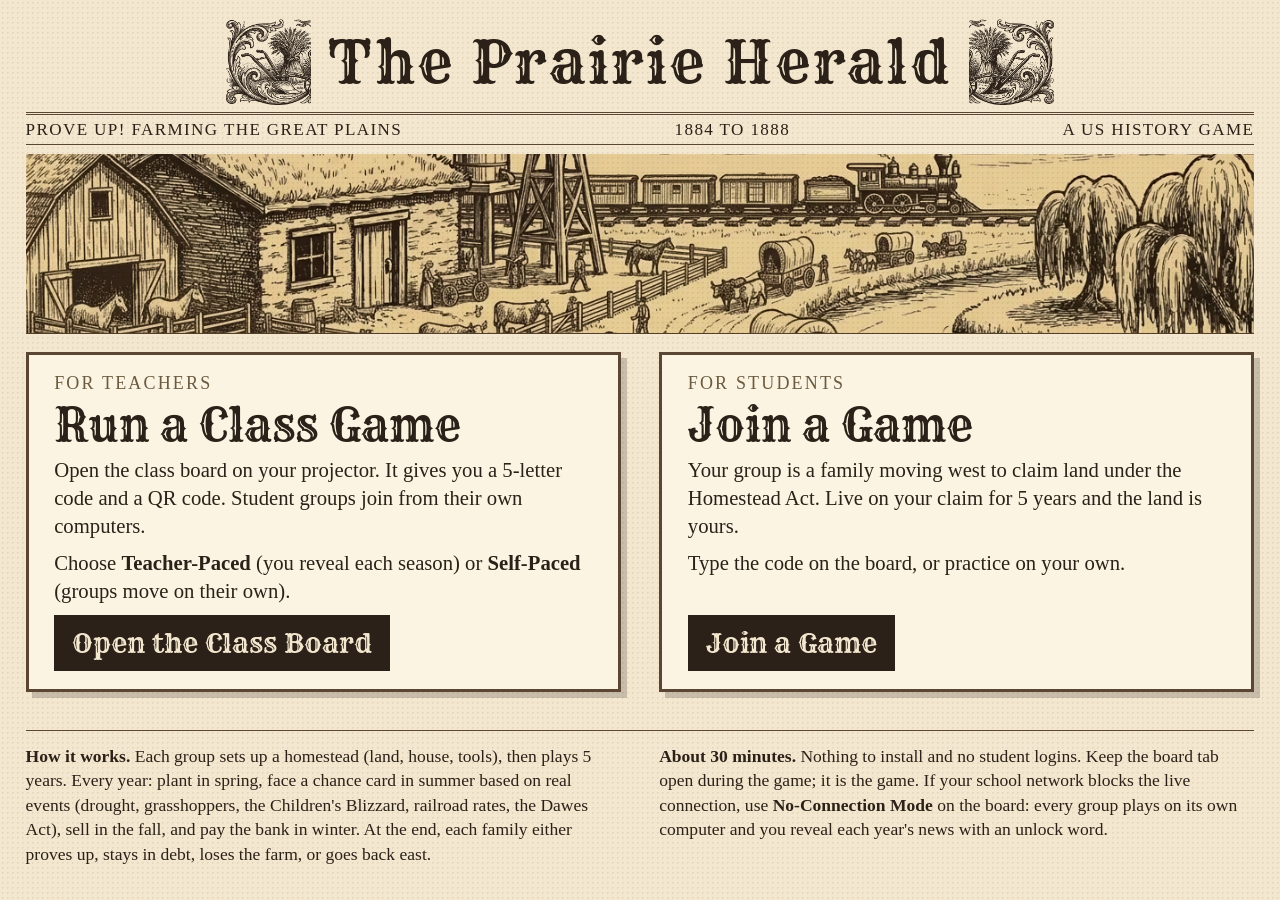
<file: index.html>
<!DOCTYPE html>
<html lang="en">
<head>
<meta charset="utf-8">
<meta name="viewport" content="width=device-width, initial-scale=1">
<title>Prove Up! Farming the Great Plains</title>
<link rel="preconnect" href="https://fonts.googleapis.com">
<link href="https://fonts.googleapis.com/css2?family=Nunito:wght@600;700;800;900&family=Old+Standard+TT:wght@400;700&family=Press+Start+2P&family=Rye&display=swap" rel="stylesheet">
<link rel="icon" href="assets/brand/favicon.webp">
<link rel="stylesheet" href="style.css">
<style>
  .home{display:grid;grid-template-columns:1fr 1fr;gap:3vw;padding-top:2vh;min-height:0;align-content:start}
  .home a.door{display:flex;flex-direction:column;gap:1vh;text-decoration:none;color:var(--ink);border:3px solid var(--rule);background:#fbf4e3;padding:2vh 2vw;box-shadow:6px 6px 0 rgba(0,0,0,.18);transition:transform .1s}
  .home a.door:hover{transform:translate(-2px,-2px);box-shadow:8px 8px 0 rgba(0,0,0,.22)}
  .door .k{font-size:2vh;text-transform:uppercase;letter-spacing:.12em;color:#6b5a3e}
  .door h2{margin:0;font-family:var(--head);font-weight:400;font-size:5vh;line-height:1}
  .door p{margin:0;font-size:2.3vh;line-height:1.35}
  .door .go{margin-top:auto;font-family:var(--head);font-size:3vh;background:#2b2118;color:var(--paper);padding:1.2vh 1.4vw;align-self:start}
  .about{grid-column:1/-1;font-size:1.95vh;line-height:1.4;border-top:1px solid var(--rule);padding-top:1.4vh;columns:2;column-gap:3vw}
  .about p{margin:0 0 1.2vh}
</style>
</head>
<body class="board">
<div id="paper" style="grid-template-rows:auto auto auto 1fr">
  <div class="masthead"><img class="orn" src="assets/board/ornaments/masthead-left.webp" alt=""><h1>The Prairie Herald</h1><img class="orn" src="assets/board/ornaments/masthead-right.webp" alt=""></div>
  <div class="dateline"><span>Prove Up! Farming the Great Plains</span><span>1884 to 1888</span><span>A US History Game</span></div>
  <img class="herostrip" src="assets/board/scenes/hero.webp" alt="">
  <div class="home">
    <a class="door" href="board.html">
      <span class="k">For teachers</span><h2>Run a Class Game</h2>
      <p>Open the class board on your projector. It gives you a 5-letter code and a QR code. Student groups join from their own computers.</p>
      <p>Choose <b>Teacher-Paced</b> (you reveal each season) or <b>Self-Paced</b> (groups move on their own).</p>
      <span class="go">Open the Class Board</span>
    </a>
    <a class="door" href="play.html">
      <span class="k">For students</span><h2>Join a Game</h2>
      <p>Your group is a family moving west to claim land under the Homestead Act. Live on your claim for 5 years and the land is yours.</p>
      <p>Type the code on the board, or practice on your own.</p>
      <span class="go">Join a Game</span>
    </a>
    <div class="about">
      <p><b>How it works.</b> Each group sets up a homestead (land, house, tools), then plays 5 years. Every year: plant in spring, face a chance card in summer based on real events (drought, grasshoppers, the Children's Blizzard, railroad rates, the Dawes Act), sell in the fall, and pay the bank in winter. At the end, each family either proves up, stays in debt, loses the farm, or goes back east.</p>
      <p><b>About 30 minutes.</b> Nothing to install and no student logins. Keep the board tab open during the game; it is the game. If your school network blocks the live connection, use <b>No-Connection Mode</b> on the board: every group plays on its own computer and you reveal each year's news with an unlock word.</p>
    </div>
  </div>
</div>
</body>
</html>
</file>
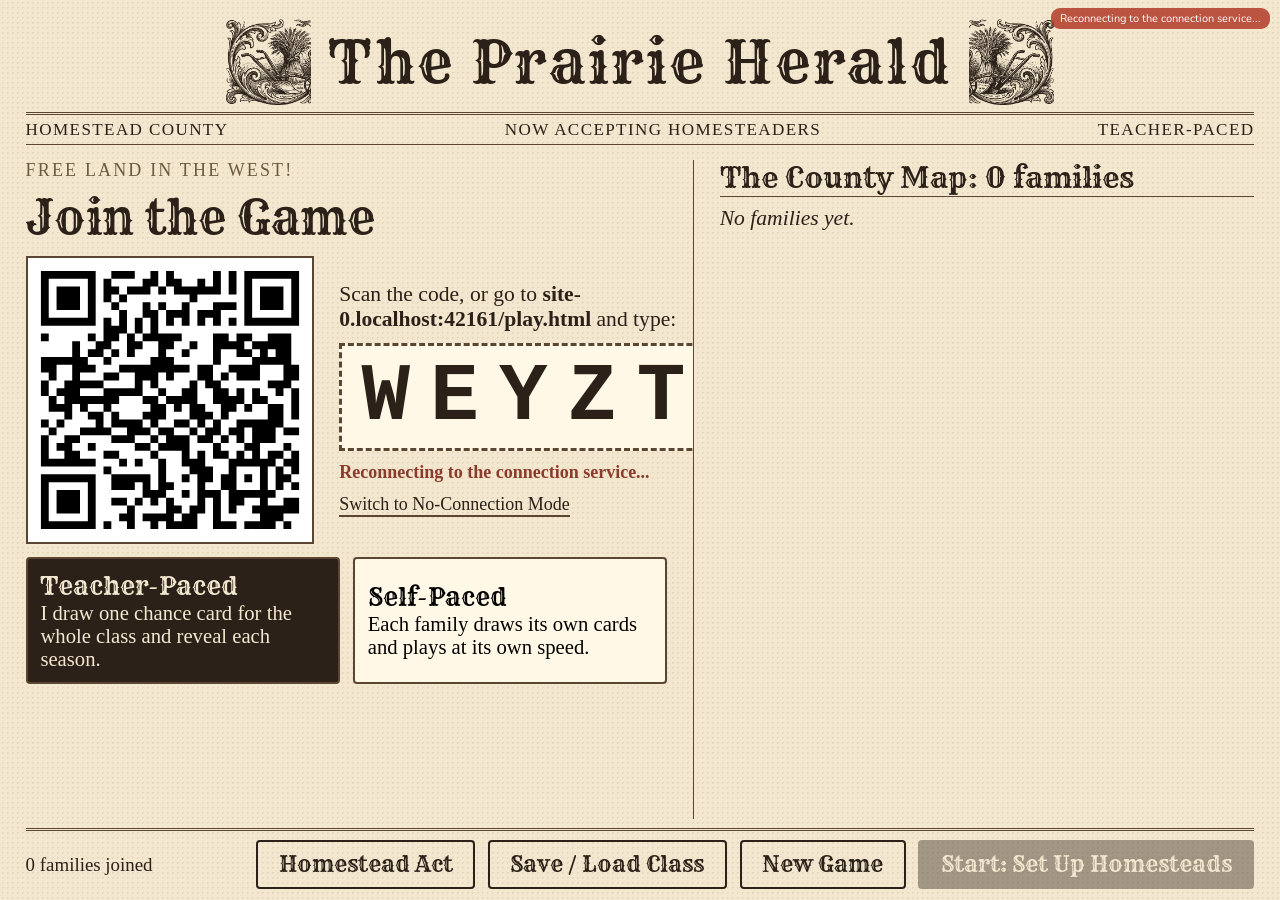
<file: board.html>
<!DOCTYPE html>
<html lang="en">
<head>
<meta charset="utf-8">
<meta name="viewport" content="width=device-width, initial-scale=1">
<title>The Prairie Herald: Class Board</title>
<link rel="preconnect" href="https://fonts.googleapis.com">
<link href="https://fonts.googleapis.com/css2?family=Nunito:wght@600;700;800;900&family=Old+Standard+TT:wght@400;700&family=Press+Start+2P&family=Rye&display=swap" rel="stylesheet">
<link rel="icon" href="assets/brand/favicon.webp">
<link rel="stylesheet" href="style.css">
</head>
<body class="board">
<div id="paper">
  <div class="masthead"><img class="orn" src="assets/board/ornaments/masthead-left.webp" alt=""><h1>The Prairie Herald</h1><img class="orn" src="assets/board/ornaments/masthead-right.webp" alt=""></div>
  <div class="dateline"><span id="dl-left">Homestead County</span><span id="dl-mid"></span><span id="dl-right"></span></div>
  <div class="columns">
    <div class="lead" id="lead"></div>
    <div class="county"><h3 id="countyTitle">The County Map</h3><div class="famgrid" id="fams"></div></div>
  </div>
  <div class="controls">
    <span class="status" id="status"></span><span class="spacer" style="flex:1"></span>
    <button class="light" id="introBtn">Homestead Act</button>
    <button class="light" id="savesBtn">Save / Load Class</button>
    <button class="light" id="resetBtn">New Game</button>
    <button id="advBtn"></button>
  </div>
</div>
<div id="explainer" class="explainer hidden"></div>
<div id="savesPanel" class="savepanel hidden">
  <div class="sp-inner">
    <div class="sp-head"><h3>Save or Load a Class</h3><button class="light" id="spClose">Close</button></div>
    <p id="spCurrent" class="sp-cur"></p>
    <div class="sp-saveas">
      <input id="spName" maxlength="40" placeholder="Name this class, like Period 2" autocomplete="off">
      <button id="spSave">Save</button>
      <button class="light" id="spDownload">Download Save File</button>
    </div>
    <p class="sp-tip">To pick up another day: open the class here. It keeps the same join code, so each group opens the game, types the code, and clicks its family under "Already joined?"</p>
    <h4>Saved classes on this computer</h4>
    <div id="spList"></div>
    <label class="sp-file">Open a save file from another computer<input type="file" id="spFile" accept=".json,application/json" hidden></label>
  </div>
</div>
<div id="toast"></div>
<script src="vendor/qrcode.js"></script>
<script src="vendor/peerjs.min.js"></script>
<script src="engine.js"></script>
<script src="common.js"></script>
<script src="host.js"></script>
<script src="board.js"></script>
</body>
</html>
</file>
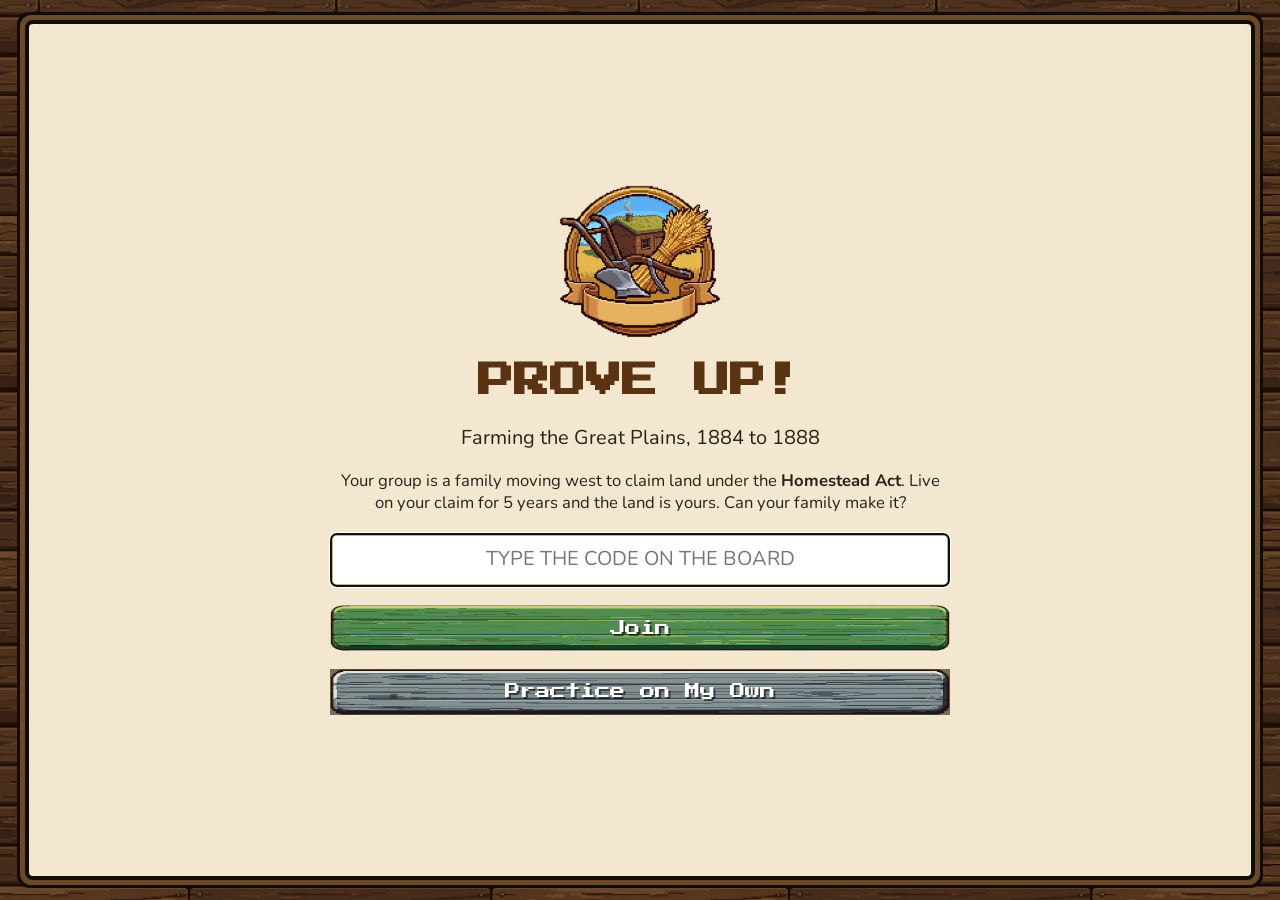
<file: play.html>
<!DOCTYPE html>
<html lang="en">
<head>
<meta charset="utf-8">
<meta name="viewport" content="width=device-width, initial-scale=1">
<title>Prove Up! Family Console</title>
<link rel="preconnect" href="https://fonts.googleapis.com">
<link href="https://fonts.googleapis.com/css2?family=Nunito:wght@600;700;800;900&family=Old+Standard+TT:wght@400;700&family=Press+Start+2P&family=Rye&display=swap" rel="stylesheet">
<link rel="icon" href="assets/brand/favicon.webp">
<link rel="stylesheet" href="style.css">
</head>
<body class="console">
<div id="app">
  <header id="topbar">
    <div class="brand">PROVE UP!</div>
    <div class="who" id="who"></div>
    <div class="season" id="season"></div>
    <div class="money" id="money"></div>
  </header>
  <main id="main">
    <section id="farmWrap"><div id="yard"></div><div id="farm"></div><div class="fence hidden" id="fence"></div><div id="fx"></div></section>
    <section id="panel"></section>
  </main>
</div>
<div id="toast"></div>
<script src="vendor/peerjs.min.js"></script>
<script src="engine.js"></script>
<script src="common.js"></script>
<script src="host.js"></script>
<script src="play.js"></script>
</body>
</html>
</file>
<file: style.css>
/* ================================================================
   PROVE UP!  shared styles
   Console = pixel farm look.  Board = 1880s newspaper look.
   ================================================================ */
:root{
  --ink:#2b2118; --paper:#f3e7cf; --paper2:#e8d8b6; --rule:#5a4632;
  --sky1:#9fd3e6; --sky2:#e9f3d9; --grass:#6aa84f; --grass2:#4f8a3a;
  --soil:#7a5230; --soil2:#5e3d22; --wheat:#e2b33c; --corn:#3f8f3a; --oats:#c9cf7a;
  --good:#2f7d32; --bad:#b23a2a; --ok:#6b5a3e; --gold:#c9962b;
  --pixel:'Press Start 2P', monospace; --body:'Nunito', 'Trebuchet MS', system-ui, sans-serif;
  --news:'Old Standard TT', Georgia, 'Times New Roman', serif; --head:'Rye', 'Old Standard TT', Georgia, serif;
}
*{box-sizing:border-box}
html,body{margin:0;height:100%;overflow:hidden}
body{font-family:var(--body);color:var(--ink);background:#21160e}
button{font-family:inherit;cursor:pointer}
.hidden{display:none!important}

/* ---------------- connection pill ---------------- */
#net{position:fixed;right:10px;bottom:8px;font:11px var(--body);padding:3px 9px;border-radius:9px;background:#3b2;color:#fff;opacity:.85;z-index:50}
#net.off{background:#b23a2a}

/* ---------------- toast ---------------- */
#toast{position:fixed;left:50%;top:14px;transform:translateX(-50%);background:#2b2118;color:#fff;padding:10px 18px;border-radius:8px;font-size:clamp(14px,1.6vh,20px);z-index:60;opacity:0;transition:opacity .25s;pointer-events:none;max-width:70vw;text-align:center}
#toast.show{opacity:1}

/* =================================================================
   CONSOLE
   ================================================================= */
.console #app{height:100vh;display:grid;grid-template-rows:auto 1fr;background:linear-gradient(#2b1d12,#1b120b)}
#topbar{display:flex;align-items:center;gap:2vw;padding:1vh 2vw;background:#3a2716;border-bottom:4px solid #1b120b;color:#f5e6c4}
#topbar .brand{font-family:var(--pixel);font-size:clamp(12px,1.8vh,22px);color:var(--wheat);text-shadow:2px 2px 0 #000}
#topbar .who{font-weight:800;font-size:clamp(14px,2.1vh,26px)}
#topbar .who small{display:block;font-weight:600;opacity:.75;font-size:.7em}
#topbar .season{margin-left:auto;font-family:var(--pixel);font-size:clamp(10px,1.5vh,18px);background:#1b120b;padding:.8vh 1vw;border-radius:4px}
#topbar .money{display:flex;gap:1.2vw}
.coin{font-family:var(--pixel);font-size:clamp(10px,1.5vh,18px);background:#1b120b;padding:.8vh 1vw;border-radius:4px}
.coin b{color:#ffd76a}.coin.debt b{color:#ff9b8a}

.console main{display:grid;grid-template-columns:minmax(0,1.05fr) minmax(0,1fr);gap:1.5vw;padding:1.6vh 1.5vw;min-height:0}

/* ---------------- farm scene ---------------- */
#farmWrap{position:relative;border:4px solid #120c07;border-radius:6px;overflow:hidden;background:linear-gradient(var(--sky1) 0,var(--sky2) 22%,var(--grass) 22.1%,var(--grass2) 100%);display:grid;grid-template-rows:22% 1fr;min-height:0;image-rendering:pixelated}
#yard{position:relative;display:flex;align-items:flex-end;gap:2vw;padding:0 3%}
#farm{display:grid;grid-template-columns:repeat(5,1fr);grid-template-rows:repeat(4,1fr);gap:6px;padding:2.2% 3% 4.5%;min-height:0}
.tile{position:relative;border:3px solid rgba(0,0,0,.35);border-radius:3px;display:flex;align-items:center;justify-content:center;flex-direction:column;font-size:clamp(18px,3.6vh,44px);user-select:none;transition:transform .08s,filter .3s;overflow:hidden;min-height:0}
.tile small{font-family:var(--body);font-weight:800;font-size:clamp(9px,1.25vh,14px);color:#fff;text-shadow:1px 1px 0 #000;text-align:center;line-height:1.1;padding:0 3px}
.tile.open{background:repeating-linear-gradient(0deg,var(--soil) 0 7px,var(--soil2) 7px 10px)}
.tile.wheat{background:repeating-linear-gradient(90deg,#e8bf4a 0 6px,#c99a28 6px 9px)}
.tile.corn{background:repeating-linear-gradient(90deg,#4aa245 0 8px,#2f7a2b 8px 11px)}
.tile.oats{background:repeating-linear-gradient(90deg,#d6dc8a 0 6px,#aeb55c 6px 9px)}
.tile.cattle{background:radial-gradient(circle at 30% 30%,#86c06a,#5d9a45)}
.tile.sod{background:repeating-linear-gradient(0deg,#6b4a2a 0 10px,#4c331c 10px 12px,#7fa95a 12px 14px)}
.tile.sick{background:repeating-linear-gradient(0deg,#7a6a52 0 7px,#5e5140 7px 10px);filter:saturate(.4)}
.tile.locked{background:repeating-linear-gradient(45deg,#8fae76 0 8px,#7c9c64 8px 16px);border-style:dashed}
.tile.locked small{color:#203018;text-shadow:none}
.tile.paintable{cursor:pointer}
.tile.paintable:hover{transform:scale(1.05);border-color:#fff}
.tile.damaged{filter:sepia(.8) saturate(.55) brightness(.7)}
.tile.boosted{box-shadow:0 0 0 3px #ffe27a inset}
.tile .loss{position:absolute;right:3px;top:2px;font-family:var(--pixel);font-size:clamp(7px,1vh,11px);color:#fff;text-shadow:1px 1px 0 #000}

/* yard sprites (placeholder pixel art made with CSS) */
.sprite{position:relative;flex:none}
.sod-house{width:8vh;height:5.4vh;background:repeating-linear-gradient(0deg,#6b4a2a 0 .9vh,#4c331c .9vh 1.1vh);border:3px solid #2a1b0e;margin-bottom:.4vh}
.sod-house:before{content:'';position:absolute;left:-6%;right:-6%;top:-1.3vh;height:1.3vh;background:#5f9a3e;border:3px solid #2a1b0e}
.sod-house:after{content:'';position:absolute;left:38%;bottom:0;width:24%;height:55%;background:#2a1b0e}
.lumber-house{width:8vh;height:5.4vh;background:repeating-linear-gradient(0deg,#d9b27a 0 .9vh,#b58c55 .9vh 1.1vh);border:3px solid #3b2611;margin-bottom:.4vh}
.lumber-house:before{content:'';position:absolute;left:-12%;right:-12%;top:-3.6vh;height:3.6vh;background:#8a3b2b;clip-path:polygon(50% 0,100% 100%,0 100%)}
.lumber-house:after{content:'';position:absolute;left:38%;bottom:0;width:24%;height:55%;background:#3b2611}
.windmill{width:1.4vh;height:9vh;background:repeating-linear-gradient(0deg,#555 0 2px,transparent 2px 1.2vh),linear-gradient(90deg,transparent 40%,#555 40% 60%,transparent 60%);margin-bottom:.4vh}
.windmill i{position:absolute;left:50%;top:0;width:6vh;height:6vh;margin:-3vh 0 0 -3vh;background:conic-gradient(#ddd 0 10deg,transparent 10deg 45deg,#ddd 45deg 55deg,transparent 55deg 90deg,#ddd 90deg 100deg,transparent 100deg 135deg,#ddd 135deg 145deg,transparent 145deg 180deg,#ddd 180deg 190deg,transparent 190deg 225deg,#ddd 225deg 235deg,transparent 235deg 270deg,#ddd 270deg 280deg,transparent 280deg 315deg,#ddd 315deg 325deg,transparent 325deg);border-radius:50%;animation:spin 3s linear infinite}
@keyframes spin{to{transform:rotate(360deg)}}
.signpost{margin-left:auto;margin-bottom:.6vh;background:#a87b4a;border:3px solid #3b2611;padding:.5vh .8vw;font-family:var(--pixel);font-size:clamp(7px,1.05vh,12px);color:#2b1a0b;max-width:40%}
.fence{position:absolute;left:2%;right:2%;bottom:1.1%;height:1.6%;border-top:2px dotted #222;pointer-events:none}
.fence:before{content:'';position:absolute;inset:-6px 0 0;background:repeating-linear-gradient(90deg,#4a3420 0 4px,transparent 4px 34px)}

/* weather fx */
#fx{position:absolute;inset:0;pointer-events:none;overflow:hidden}
#fx .p{position:absolute;top:-5%}
.fx-snow .p{width:6px;height:6px;background:#fff;border-radius:1px;animation:fall linear infinite}
.fx-rain .p{width:2px;height:16px;background:rgba(80,120,220,.75);animation:fall .7s linear infinite}
.fx-hail .p{width:7px;height:7px;background:#eef;border-radius:50%;animation:fall .55s linear infinite}
.fx-bugs .p{width:5px;height:4px;background:#3b3a12;animation:buzz 1.2s ease-in-out infinite}
.fx-sun{background:radial-gradient(circle at 85% 8%,rgba(255,215,90,.55),rgba(255,150,40,.18) 45%,transparent 70%);animation:heat 2s ease-in-out infinite}
.fx-fire{background:linear-gradient(0deg,rgba(255,90,20,.55),rgba(255,160,40,.15) 40%,transparent 70%);animation:heat .5s ease-in-out infinite alternate}
@keyframes fall{to{transform:translateY(115vh)}}
@keyframes buzz{0%{transform:translate(0,0)}25%{transform:translate(14px,-10px)}50%{transform:translate(-8px,12px)}75%{transform:translate(10px,8px)}100%{transform:translate(0,0)}}
@keyframes heat{0%,100%{opacity:.75}50%{opacity:1}}

/* ---------------- right panel ---------------- */
#panel{background:var(--paper);border:4px solid #120c07;border-radius:6px;padding:2vh 1.6vw;display:flex;flex-direction:column;gap:1.4vh;min-height:0;overflow:hidden;font-size:clamp(13px,1.85vh,22px);line-height:1.35}
#panel h2{margin:0;font-family:var(--pixel);font-size:clamp(12px,2vh,24px);color:#5a3412;line-height:1.4}
#panel h3{margin:0;font-size:1.05em}
#panel p{margin:0}
.grow{flex:1;min-height:0}
.row{display:flex;gap:1vw;align-items:center}
.spacer{flex:1}

.choice-group{display:grid;gap:.8vh}
.choice-group .label{font-weight:900;text-transform:uppercase;font-size:.72em;letter-spacing:.06em;color:#6b4a2a}
.choices{display:grid;grid-template-columns:1fr 1fr;gap:.8vw}
.choices.three{grid-template-columns:1fr 1fr 1fr}
.opt{text-align:left;background:#fffaf0;border:3px solid #c9b089;border-radius:6px;padding:.9vh .7vw;font-size:.82em;line-height:1.25;color:var(--ink)}
.opt b{display:block;font-size:1.08em}
.opt .cost{float:right;font-family:var(--pixel);font-size:.7em;color:#7a4b12;margin-left:6px}
.opt.on{border-color:#2f7d32;background:#e7f4dc;box-shadow:0 0 0 2px #2f7d32 inset}
.opt:disabled{opacity:.5;cursor:default}

.bigbtn{font-family:var(--pixel);font-size:clamp(11px,1.7vh,20px);padding:1.6vh 1.4vw;background:#3f7d2a;color:#fff;border:0;border-bottom:5px solid #23501a;border-radius:6px;text-shadow:1px 1px 0 #000}
.bigbtn:active{transform:translateY(2px);border-bottom-width:3px}
.bigbtn.gold{background:#c9962b;border-bottom-color:#7a5810}
.bigbtn.red{background:#a6382a;border-bottom-color:#5e1d14}
.bigbtn.grey{background:#7b6b57;border-bottom-color:#4a3f31}
.bigbtn:disabled{opacity:.45;cursor:default}

.brushes{display:grid;grid-template-columns:repeat(5,1fr);gap:.6vw}
.brush{background:#fffaf0;border:3px solid #c9b089;border-radius:6px;padding:.7vh .3vw;font-weight:800;font-size:.8em;line-height:1.2}
.brush span{display:block;font-size:1.6em}
.brush.on{border-color:#2f7d32;background:#e7f4dc}
.tally{display:flex;justify-content:space-between;background:#fffaf0;border:2px dashed #c9b089;border-radius:6px;padding:1vh 1vw;font-weight:800}
.waiting{background:#fff3c9;border:3px solid #e2b33c;border-radius:6px;padding:1.2vh 1vw;font-weight:800;text-align:center}

/* newspaper clipping inside console */
.clip{background:#f8f1e1;border:2px solid #5a4632;padding:1.4vh 1.2vw;font-family:var(--news);box-shadow:3px 3px 0 rgba(0,0,0,.25);transform:rotate(-.4deg)}
.clip .era{font-size:.72em;text-transform:uppercase;letter-spacing:.08em;color:#6b5a3e}
.clip h3{font-family:var(--head);font-weight:400;font-size:1.4em;line-height:1.1;margin:.3vh 0 .6vh!important}
.clip p{font-size:.92em}
.why{background:#efe2c3;border-left:5px solid #8a3b2b;padding:.9vh .8vw;font-size:.85em}
.notes{list-style:none;margin:0;padding:0;display:grid;gap:.7vh}
.notes li{padding:.7vh .8vw;border-radius:5px;font-weight:700;font-size:.92em;background:#fffaf0;border-left:6px solid var(--ok)}
.notes li.good{border-color:var(--good);background:#eaf5e4}
.notes li.bad{border-color:var(--bad);background:#f8e6e2}

.ledger{width:100%;border-collapse:collapse;font-size:.95em}
.ledger td{padding:.55vh .3vw;border-bottom:1px dotted #b49b74}
.ledger td:last-child{text-align:right;font-family:var(--pixel);font-size:.72em}
.ledger tr.total td{border-top:3px double #5a4632;border-bottom:0;font-weight:900}
.ledger .neg{color:var(--bad)}.ledger .pos{color:var(--good)}

.fate{flex:1;display:flex;flex-direction:column;justify-content:center;align-items:center;text-align:center;gap:2vh}
.fate .stamp{font-family:var(--head);font-size:clamp(26px,4.4vh,54px);line-height:1.05;padding:1.4vh 1.4vw;border:5px double currentColor;transform:rotate(-2deg)}
.fate.good .stamp{color:var(--good)}.fate.bad .stamp{color:var(--bad)}.fate.mid .stamp{color:#8a5a12}

/* join + intro */
.join{max-width:620px;margin:auto;display:flex;flex-direction:column;gap:2vh;text-align:center}
.join input{font:inherit;font-size:1.2em;padding:1.2vh 1vw;border:3px solid #c9b089;border-radius:6px;text-align:center}
.famcard{background:#fffaf0;border:3px solid #c9b089;border-radius:8px;padding:1.4vh 1.2vw;display:grid;gap:.8vh}
.famcard .tag{font-family:var(--pixel);font-size:.6em;color:#7a4b12}
.famcard .trait{background:#e7f4dc;border-radius:5px;padding:.8vh .8vw;font-size:.9em}
.rejoin{display:flex;flex-wrap:wrap;gap:.6vw;justify-content:center}
.rejoin button{background:#fffaf0;border:2px solid #c9b089;border-radius:6px;padding:.8vh .8vw;font-weight:800}

/* =================================================================
   BOARD (newspaper)
   ================================================================= */
.board{background:#2a1f15}
.board #paper{height:100vh;margin:0 auto;aspect-ratio:16/9;max-width:100vw;background:var(--paper);background-image:radial-gradient(rgba(120,90,40,.10) 1px,transparent 1px);background-size:5px 5px;display:grid;grid-template-rows:auto auto 1fr auto;padding:1.6vh 2vw 1.2vh;font-family:var(--news);color:var(--ink);overflow:hidden}
.masthead{text-align:center;border-bottom:3px double var(--rule);padding-bottom:.4vh}
.masthead h1{margin:0;font-family:var(--head);font-weight:400;font-size:6.6vh;letter-spacing:.04em;line-height:1}
.dateline{display:flex;justify-content:space-between;border-bottom:1px solid var(--rule);padding:.5vh 0;font-size:1.9vh;text-transform:uppercase;letter-spacing:.08em}
.columns{display:grid;grid-template-columns:1.25fr 1fr;gap:2vw;padding-top:1.6vh;min-height:0}
.lead{border-right:1px solid var(--rule);padding-right:2vw;display:flex;flex-direction:column;gap:1.5vh;min-height:0;overflow:hidden}
.lead .kicker{font-size:2vh;text-transform:uppercase;letter-spacing:.12em;color:#6b5a3e}
.lead h2{margin:0;font-family:var(--head);font-weight:400;font-size:7vh;line-height:1.02}
.lead h2.small{font-size:5.2vh}
.lead .body{font-size:3vh;line-height:1.35;column-count:1}
.lead .why{font-size:2.4vh;font-family:var(--news)}
.lead ol{font-size:2.8vh;line-height:1.4;margin:0;padding-left:1.4em}
.joinbox{display:flex;gap:2vw;align-items:center}
.joinbox .qr{background:#fff;padding:1vh;border:2px solid var(--rule);width:32vh;height:32vh;flex:none;display:flex;align-items:center;justify-content:center}
.joinbox .qr svg,.joinbox .qr img{width:100%;height:100%}
.joinbox .url{font-family:'Courier New',monospace;font-size:3vh;font-weight:700;word-break:break-all;background:#fff8e6;border:2px dashed var(--rule);padding:1vh 1vw}
.modebtns{display:flex;gap:1vw}
.modebtns button{flex:1;font-family:var(--news);font-size:2.3vh;padding:1.2vh 1vw;background:#fff8e6;border:2px solid var(--rule);border-radius:4px;text-align:left}
.modebtns button b{display:block;font-family:var(--head);font-weight:400;font-size:2.8vh}
.modebtns button.on{background:#2b2118;color:var(--paper)}

.county{display:flex;flex-direction:column;min-height:0}
.county h3{margin:0 0 1vh;font-family:var(--head);font-weight:400;font-size:3.2vh;border-bottom:1px solid var(--rule)}
.famgrid{display:grid;grid-template-columns:1fr 1fr;gap:1.2vh 1vw;align-content:start;min-height:0;overflow:hidden}
.famgrid.many{grid-template-columns:1fr 1fr 1fr}
.fbox{border:1px solid var(--rule);background:#fbf4e3;padding:.8vh .6vw;display:grid;grid-template-columns:11vh 1fr;gap:.6vw;align-items:center;position:relative}
.fbox .mini{display:grid;grid-template-columns:repeat(5,1fr);gap:2px;width:11vh;height:8.8vh}
.fbox .mini .tile{border-width:1px;font-size:1.2vh}
.fbox .mini .tile small{display:none}
.fbox .nm{font-weight:700;font-size:2.1vh;line-height:1.1}
.fbox .sub{font-size:1.6vh;color:#6b5a3e}
.fbox .cash{font-size:1.9vh}
.fbox .flag{display:inline-block;margin-top:.4vh;font-size:1.5vh;font-weight:700;padding:.1vh .5vw;border-radius:3px}
.flag.ready{background:#2f7d32;color:#fff}.flag.wait{background:#e2b33c;color:#2b2118}.flag.gone{background:#7b6b57;color:#fff}
.fbox.out{opacity:.6}
.fbox .x{position:absolute;right:.3vw;bottom:.2vh;border:0;background:none;color:#a33;font-size:1.4vh;opacity:.0}
.fbox:hover .x{opacity:1}

.controls{display:flex;align-items:center;gap:1vw;border-top:3px double var(--rule);padding-top:1vh;margin-top:1vh}
.controls .status{font-size:2.1vh}
.controls button{font-family:var(--head);font-size:2.4vh;padding:1vh 1.6vw;border:2px solid #2b2118;border-radius:4px;background:#2b2118;color:var(--paper)}
.controls button.light{background:transparent;color:var(--ink)}
.controls button:disabled{opacity:.4}

.tallyboard{display:grid;grid-template-columns:repeat(4,1fr);gap:1vw}
.tallyboard div{border:2px solid var(--rule);padding:1.2vh .8vw;text-align:center;background:#fbf4e3}
.tallyboard b{display:block;font-family:var(--head);font-weight:400;font-size:6vh;line-height:1}
.tallyboard span{font-size:1.9vh}
.harvest-table{width:100%;border-collapse:collapse;font-size:2.4vh}
.harvest-table td,.harvest-table th{padding:.6vh .4vw;border-bottom:1px dotted var(--rule);text-align:left}
.harvest-table td:last-child,.harvest-table th:last-child{text-align:right}

.lockscreen{height:100vh;display:flex;align-items:center;justify-content:center;background:var(--paper);font-family:var(--news);font-size:3vh;text-align:center;padding:5vw}

/* ---- GitHub Pages version additions ---- */
.roomcode{font-family:'Courier New',monospace;font-weight:700;font-size:9vh;letter-spacing:.25em;line-height:1;background:#fff8e6;border:3px dashed var(--rule);padding:1.2vh 1.5vw;text-align:center}
.linkbtn{justify-self:start;font-family:var(--news);font-size:2vh;background:none;border:0;border-bottom:2px solid var(--rule);color:var(--ink);padding:0}
.unlockbox{font-family:var(--news);font-size:3.4vh;border:4px double var(--rule);background:#fff8e6;padding:1.4vh 1.5vw;align-self:start}
.unlockbox b{font-family:'Courier New',monospace;font-size:6vh;letter-spacing:.15em;margin-left:1vw}
.howto{font-size:2.6vh;line-height:1.45}
.howto ol{margin:0 0 1.5vh;padding-left:1.3em;display:grid;gap:1vh}
.tallyboard span{font-size:2.2vh}
.board #net{top:8px;bottom:auto}

/* =================================================================
   ART PASS (Google Flow assets)
   ================================================================= */
.ico{height:1.3em;width:auto;vertical-align:-.3em;margin-right:.3em;filter:drop-shadow(1px 1px 0 rgba(0,0,0,.25))}
/* console chrome */
.console #app{background:#1b120b url(assets/console/ui/wood-bar.webp) center/600px}
#topbar{background:url(assets/console/ui/wood-bar.webp) center/420px;border-bottom:4px solid #120c07;box-shadow:inset 0 -8px 14px rgba(0,0,0,.45),0 3px 0 rgba(0,0,0,.3)}
#topbar .brand{background:url(assets/brand/emblem.webp) left center/contain no-repeat;padding-left:6.6vh;min-height:6vh;display:flex;align-items:center}
#topbar .who{display:flex;align-items:center;gap:.8vw;text-shadow:1px 1px 0 #000}
.avatar{width:6.4vh;height:6.4vh;border-radius:6px;border:3px solid #120c07;object-fit:cover;box-shadow:0 2px 0 rgba(0,0,0,.4)}
#topbar .season,.coin{display:flex;align-items:center;gap:.3em;background:rgba(18,12,7,.82);border:2px solid #120c07}
#topbar .season .ico,.coin .ico{height:1.6em;margin-right:.1em}

/* farm scene */
#farmWrap{background:#4f8a3a center 32%/cover no-repeat;grid-template-rows:34% 1fr;border:0;border-radius:4px;box-shadow:0 0 0 4px #120c07,0 0 0 9px #6b4a2a,0 0 0 12px #120c07;margin:10px}
#yard{padding:0 2.5%;display:flex;align-items:flex-end}
.yard-row{display:flex;align-items:flex-end;gap:.4vw;width:100%;height:100%;padding-bottom:.4vh}
.sprite{display:block;height:auto;filter:drop-shadow(2px 3px 0 rgba(0,0,0,.25))}
.sprite.tree{height:78%;margin-right:-2.2vw;position:relative;z-index:0}
.sprite.house{height:56%;position:relative;z-index:1}
.sprite.mill{height:86%;width:auto;position:relative;z-index:1}
.sprite.small{height:30%}
.signpost{margin-left:auto;position:relative;height:62%;aspect-ratio:222/256;background:none;border:0;padding:0;max-width:none}
.signpost img{position:absolute;inset:0;width:100%;height:100%}
.signpost span{position:absolute;left:6%;right:6%;top:9%;height:44%;display:flex;flex-direction:column;align-items:center;justify-content:center;text-align:center;font-family:var(--pixel);font-size:clamp(6px,.95vh,11px);line-height:1.35;color:#2b1a0b}
.signpost small{font-size:.85em;opacity:.8}
#farm{gap:5px;padding:1.5% 3% 5%}
.tile{border:2px solid rgba(30,18,8,.6);border-radius:3px;background-size:cover!important;background-position:center!important;box-shadow:inset 0 0 0 1px rgba(255,255,255,.12),0 2px 0 rgba(0,0,0,.25)}
.tile.open{background:url(assets/console/tiles/tile-soil.webp)}
.tile.crop.wheat.sprout,.tile.crop.oats.sprout{background:url(assets/console/tiles/tile-sprout.webp)}
.tile.crop.corn.sprout{background:url(assets/console/tiles/tile-corn-sprout.webp)}
.tile.crop.wheat.ripe{background:url(assets/console/tiles/tile-wheat-ripe.webp)}
.tile.crop.corn.ripe{background:url(assets/console/tiles/tile-corn-ripe.webp)}
.tile.crop.oats.ripe{background:url(assets/console/tiles/tile-oats-ripe.webp)}
.tile.crop.cattle{background:url(assets/console/tiles/tile-cattle.webp)}
.tile.sod{background:url(assets/console/tiles/tile-sod.webp)}
.tile.sick{background:url(assets/console/tiles/tile-fallow.webp);filter:none}
.tile.locked{background:url(assets/console/tiles/tile-wild.webp);border-style:dashed;opacity:.9}
.tile.ruin-drought{background:url(assets/console/tiles/tile-drought.webp)}
.tile.ruin-eaten{background:url(assets/console/tiles/tile-eaten.webp)}
.tile.ruin-hail{background:url(assets/console/tiles/tile-hail.webp)}
.tile.ruin-burned{background:url(assets/console/tiles/tile-burned.webp)}
.tile.damaged{filter:sepia(.75) saturate(.55) brightness(.72)}
.tile.snowed::after{content:'';position:absolute;inset:0;background:radial-gradient(circle at 30% 20%,rgba(255,255,255,.95),rgba(232,240,248,.85) 60%,rgba(210,222,236,.8));pointer-events:none}
.tile.boosted{box-shadow:inset 0 0 0 3px #ffe27a,0 0 14px rgba(255,220,100,.65)}
.tile small{background:rgba(20,12,6,.55);border-radius:3px;padding:2px 4px}
.tile.locked small{background:rgba(255,250,235,.8);color:#203018}
.tile .loss{font-size:clamp(8px,1.15vh,13px);padding:2px 4px;border-radius:3px;background:rgba(20,12,6,.75);right:3px;top:3px}
.tile .loss.down{color:#ff9b8a}.tile .loss.up{color:#ffe27a}
.fence{left:0;right:0;bottom:0;height:7%;border:0;background:url(assets/console/sprites/fence-wire.webp) repeat-x left bottom/auto 100%}
.fence:before{display:none}
#farmWrap.ending{background-position:center}
#farmWrap.ending #yard,#farmWrap.ending #farm,#farmWrap.ending .fence{visibility:hidden}

/* panel + controls */
#panel{border:0;border-radius:4px;box-shadow:0 0 0 4px #120c07,0 0 0 9px #6b4a2a,0 0 0 12px #120c07;margin:10px;background:var(--paper)}
.bigbtn{border-style:solid;border-color:transparent;border-width:1.2vh 1.6vw;border-image:url(assets/console/ui/btn-green.webp) 70 90 fill / 1.2vh 1.6vw stretch;background:none;padding:.6vh .6vw;text-shadow:2px 2px 0 rgba(0,0,0,.55);border-radius:0}
.bigbtn.gold{border-image-source:url(assets/console/ui/btn-gold.webp);border-bottom-color:transparent}
.bigbtn.red{border-image-source:url(assets/console/ui/btn-red.webp);border-bottom-color:transparent}
.bigbtn.grey{border-image-source:url(assets/console/ui/btn-grey.webp);border-bottom-color:transparent}
.bigbtn:hover:not(:disabled){filter:brightness(1.08)}
.bigbtn:active{transform:translateY(2px)}
.brush .ico{display:block;height:4.4vh;margin:0 auto .4vh}
.opt.withart{display:flex;gap:.6vw;align-items:center}
.opt .optart{width:4.8vh;height:4.8vh;object-fit:contain;flex:none}
.opt .optart.round{width:6vh;height:6vh;border-radius:50%;object-fit:cover;border:2px solid #c9b089}
.opt .opttext{flex:1;min-width:0}
.waiting{display:flex;align-items:center;gap:.8vw;text-align:left}
.waiting .ico{height:2.6em;flex:none}
.famcard{grid-template-columns:auto 1fr;align-items:start}
.famcard>*{grid-column:2}
.famcard .famportrait{grid-column:1;grid-row:1/span 5;width:18vh;height:18vh;border-radius:6px;border:3px solid #6b4a2a;object-fit:cover}
.clip{display:flex;gap:1vw;align-items:flex-start}
.clip .clipart{width:40%;flex:none;border:1px solid #5a4632;mix-blend-mode:multiply}
.bonesnote{display:flex;gap:.8vw;align-items:center}
.bonesnote img{width:34%;flex:none;mix-blend-mode:multiply;border:1px solid #8a3b2b}
.stampimg{position:relative;width:min(30vh,70%);transform:rotate(-6deg)}
.stampimg img{width:100%;display:block}
.stampimg span{position:absolute;left:18%;right:18%;top:40%;height:20%;display:flex;align-items:center;justify-content:center;text-align:center;font-family:var(--head);font-size:2.3vh;line-height:1.05}
.fate.good .stampimg span{color:#2f7d32}.fate.mid .stampimg span{color:#8a5a12}.fate.bad .stampimg span{color:#a6382a}
.fate .ledger{font-size:.85em}
.emblem{height:17vh;margin:0 auto}

/* board */
.masthead{display:flex;align-items:center;justify-content:center;gap:1.4vw}
.masthead .orn{height:10.5vh}
.leadart{display:block;width:auto;max-width:100%;height:auto;max-height:32vh;mix-blend-mode:multiply}
.leadart.card{max-height:38vh;border:1px solid var(--rule)}
.leadart.short{max-height:24vh}
.lead h2.card{font-size:5.4vh}
.lead .body{font-size:2.7vh}
.fbox .cameo{width:11vh;height:11vh;object-fit:cover;border-radius:50%;border:1px solid var(--rule);mix-blend-mode:multiply}
.herostrip{width:100%;height:20vh;object-fit:cover;object-position:center 60%;mix-blend-mode:multiply;border-bottom:1px solid var(--rule);margin-top:1vh}
#farmWrap,#yard,.yard-row{min-width:0}
#yard,.yard-row{overflow:hidden}
#farm{grid-template-columns:repeat(5,minmax(0,1fr))}
.yard-row .sprite{flex-shrink:1;min-width:0;object-fit:contain;object-position:bottom}
.yard-row .signpost{flex-shrink:0}

/* ---- grounded yard: the backdrop lives in the yard strip so props stand on the land ---- */
#farmWrap{--ground:#5b8d3c;--ground2:#4f7f34;grid-template-rows:40% 1fr;background-color:var(--ground);
  background-image:none;background-size:cover;background-position:center}
#farmWrap:not(.ending){background:repeating-linear-gradient(0deg,var(--ground) 0 9px,var(--ground2) 9px 12px)}
#farmWrap[data-ground="fall"]{--ground:#a7843f;--ground2:#93733a}
#farmWrap[data-ground="snow"]{--ground:#e3eaf1;--ground2:#d3dde8}
#farmWrap[data-ground="dry"]{--ground:#a98a55;--ground2:#97794a}
#farmWrap[data-ground="burnt"]{--ground:#4a3a2c;--ground2:#3a2d22}
#farmWrap.ending{background-size:cover!important;background-position:center!important}
#yard{position:relative;background-repeat:no-repeat;background-size:cover;background-position:center top;padding:0 2.5%}
#yard::after{content:'';position:absolute;left:0;right:0;bottom:0;height:22%;background:linear-gradient(transparent,var(--ground));pointer-events:none}
.yard-row{position:relative;z-index:1;padding-bottom:1.2vh}
.sprite{filter:drop-shadow(0 4px 2px rgba(0,0,0,.35))}
.sprite.tree{height:72%}
.sprite.house{height:52%}
.sprite.mill{height:80%}
.signpost{height:58%}
#fx{z-index:2}

/* ---- class saves panel (board) ---- */
.savepanel{position:fixed;inset:0;background:rgba(30,20,10,.55);display:flex;align-items:center;justify-content:center;z-index:40}
.sp-inner{width:min(1100px,86vw);max-height:86vh;overflow:auto;background:var(--paper);border:3px double var(--rule);box-shadow:8px 8px 0 rgba(0,0,0,.3);padding:2.4vh 2vw;font-family:var(--news);color:var(--ink)}
.sp-head{display:flex;justify-content:space-between;align-items:center;border-bottom:3px double var(--rule);padding-bottom:1vh;margin-bottom:1.2vh}
.sp-head h3{margin:0;font-family:var(--head);font-weight:400;font-size:4.2vh}
.sp-inner h4{margin:2vh 0 .8vh;font-family:var(--head);font-weight:400;font-size:2.8vh;border-bottom:1px solid var(--rule)}
.sp-inner button,.sp-file{font-family:var(--head);font-size:2.2vh;padding:.8vh 1.2vw;border:2px solid #2b2118;border-radius:4px;background:#2b2118;color:var(--paper);cursor:pointer}
.sp-inner button.light,.sp-file{background:transparent;color:var(--ink)}
.sp-cur{font-size:2.3vh;margin:0 0 1vh;font-weight:700}
.sp-saveas{display:flex;gap:.8vw}
.sp-saveas input{flex:1;font-family:var(--news);font-size:2.4vh;padding:.8vh 1vw;border:2px solid var(--rule);background:#fffaf0}
.sp-tip{font-size:2vh;font-style:italic;margin:1.2vh 0 0}
.sp-row{display:grid;grid-template-columns:1fr auto auto;gap:1vw;align-items:center;padding:1vh .6vw;border-bottom:1px dotted var(--rule)}
.sp-row.cur{background:#efe2c3}
.sp-row b{display:block;font-size:2.6vh}
.sp-row span{display:block;font-size:2vh}
.sp-row small{font-size:1.7vh;color:#6b5a3e}
.sp-row em{font-size:2vh;font-weight:700}
.sp-empty{font-size:2.2vh;font-style:italic}
.sp-file{display:inline-block;margin-top:1.6vh}

/* ---- Homestead Act explainer (board) ---- */
.explainer{position:fixed;inset:0;z-index:45;background:var(--paper);background-image:radial-gradient(rgba(120,90,40,.10) 1px,transparent 1px);background-size:5px 5px;display:grid;grid-template-rows:auto 1fr auto;padding:2vh 3vw 2.4vh;font-family:var(--news);color:var(--ink)}
.ex-top{display:flex;justify-content:space-between;align-items:baseline;border-bottom:3px double var(--rule);padding-bottom:.8vh;font-size:2.2vh;text-transform:uppercase;letter-spacing:.12em}
.ex-top b{font-family:var(--head);font-weight:400;font-size:5vh;letter-spacing:.06em}
.ex-body{display:grid;grid-template-columns:1fr 1.05fr;gap:3.5vw;align-items:center;min-height:0;padding:2vh 0}
.ex-text .kicker{font-size:2.4vh;text-transform:uppercase;letter-spacing:.14em;color:#6b5a3e}
.ex-text h2{margin:.6vh 0 2.2vh;font-family:var(--head);font-weight:400;font-size:8.2vh;line-height:1.02}
.ex-text p{font-size:3.6vh;line-height:1.38;margin:0 0 1.8vh}
.ex-text b{font-weight:700}
.ex-word{border:3px double var(--rule);background:#fff8e6;padding:1.4vh 1.4vw;font-size:3.2vh}
.ex-word b{font-family:var(--news);font-weight:700;font-size:1.1em}
.ex-eq{display:inline-block;border:3px solid var(--ink);padding:1.2vh 1.6vw;font-size:3.6vh;background:#fff8e6}
.ex-art{display:flex;flex-direction:column;align-items:center;justify-content:center;gap:1.6vh;min-height:0}
.ex-eng{max-width:100%;max-height:64vh;mix-blend-mode:multiply;border:1px solid var(--rule)}
.ex-caption{font-size:2.6vh;font-style:italic}
.ex-cameos{display:grid;grid-template-columns:1fr 1fr;gap:2vh 2vw}
.ex-cameos figure{margin:0;text-align:center}
.ex-cameos img{width:24vh;height:24vh;object-fit:cover;border-radius:50%;mix-blend-mode:multiply;border:1px solid var(--rule)}
.ex-cameos figcaption{font-size:2.3vh;line-height:1.2}
.ex-cameos figcaption b{display:block;font-size:2.6vh}
.ex-grid{display:grid;grid-template-columns:repeat(4,1fr);gap:.8vh;width:60vh;height:60vh;padding:1vh;background:#5b8d3c;border:4px solid var(--ink)}
.ex-grid div{background-size:cover;background-position:center;border:2px solid rgba(30,18,8,.6);display:flex;align-items:flex-end;justify-content:center}
.ex-grid span{background:rgba(20,12,6,.7);color:#fff;font-family:var(--body);font-weight:800;font-size:1.8vh;padding:.2vh .5vw;margin-bottom:.6vh;border-radius:3px}
.ex-steps{font-size:3.5vh;line-height:1.4;margin:0 0 2vh;padding-left:1.3em}
.ex-steps li{margin-bottom:1vh}
.ex-track{display:flex;align-items:stretch;gap:.6vw;width:100%}
.ex-track>div{flex:1;border:2px solid var(--ink);background:#fff8e6;display:flex;flex-direction:column;align-items:center;justify-content:center;padding:1.4vh .4vw;text-align:center;position:relative}
.ex-track>div:not(:last-child)::after{content:'';position:absolute;right:-.62vw;top:50%;width:.6vw;border-top:3px solid var(--ink)}
.ex-track img{height:8vh;width:auto;margin-bottom:.8vh}
.ex-track b{font-family:var(--head);font-weight:400;font-size:3vh;line-height:1.05}
.ex-track span{font-size:2.1vh}
.ex-track .ex-start,.ex-track .ex-end{background:#2b2118;color:var(--paper)}
.ex-track .ex-end{flex:1.5}
.ex-catch{list-style:none;margin:0;padding:0;display:grid;gap:2.2vh}
.ex-catch li{display:flex;gap:1.2vw;align-items:center;font-size:3.3vh;line-height:1.3}
.ex-catch img{height:8vh;width:8vh;object-fit:contain;flex:none}
.ex-stat{width:100%;border:3px double var(--rule);background:#fff8e6;padding:2.4vh 2vw}
.ex-bar{position:relative;height:9vh;margin-bottom:1.6vh;border:2px solid var(--ink);background:#fff}
.ex-bar i{position:absolute;left:0;top:0;bottom:0;background:repeating-linear-gradient(45deg,#2b2118 0 6px,#5a4632 6px 12px)}
.ex-bar.kept i{background:#2b2118}
.ex-bar span{position:absolute;left:1vw;top:50%;transform:translateY(-50%);font-size:3vh;color:#fff;text-shadow:0 0 4px #000}
.ex-bar.kept span{left:calc(40% + 1vw);color:var(--ink);text-shadow:none}
.ex-stat p{font-size:3.2vh;margin:1vh 0 .4vh}
.ex-stat small{font-size:1.8vh;color:#6b5a3e}
.ex-question{font-family:var(--head);font-size:5.4vh}
.ex-nav{display:flex;align-items:center;gap:1vw;border-top:3px double var(--rule);padding-top:1.4vh}
.ex-nav button{font-family:var(--head);font-size:3vh;padding:1.2vh 2.2vw;border:2px solid #2b2118;border-radius:4px;background:#2b2118;color:var(--paper);cursor:pointer}
.ex-nav button.light{background:transparent;color:var(--ink)}
.ex-dots{flex:1;display:flex;justify-content:center;gap:1vw}
.ex-dots i{width:2vh;height:2vh;border-radius:50%;border:2px solid var(--ink);cursor:pointer}
.ex-dots i.on{background:var(--ink)}
</file>
